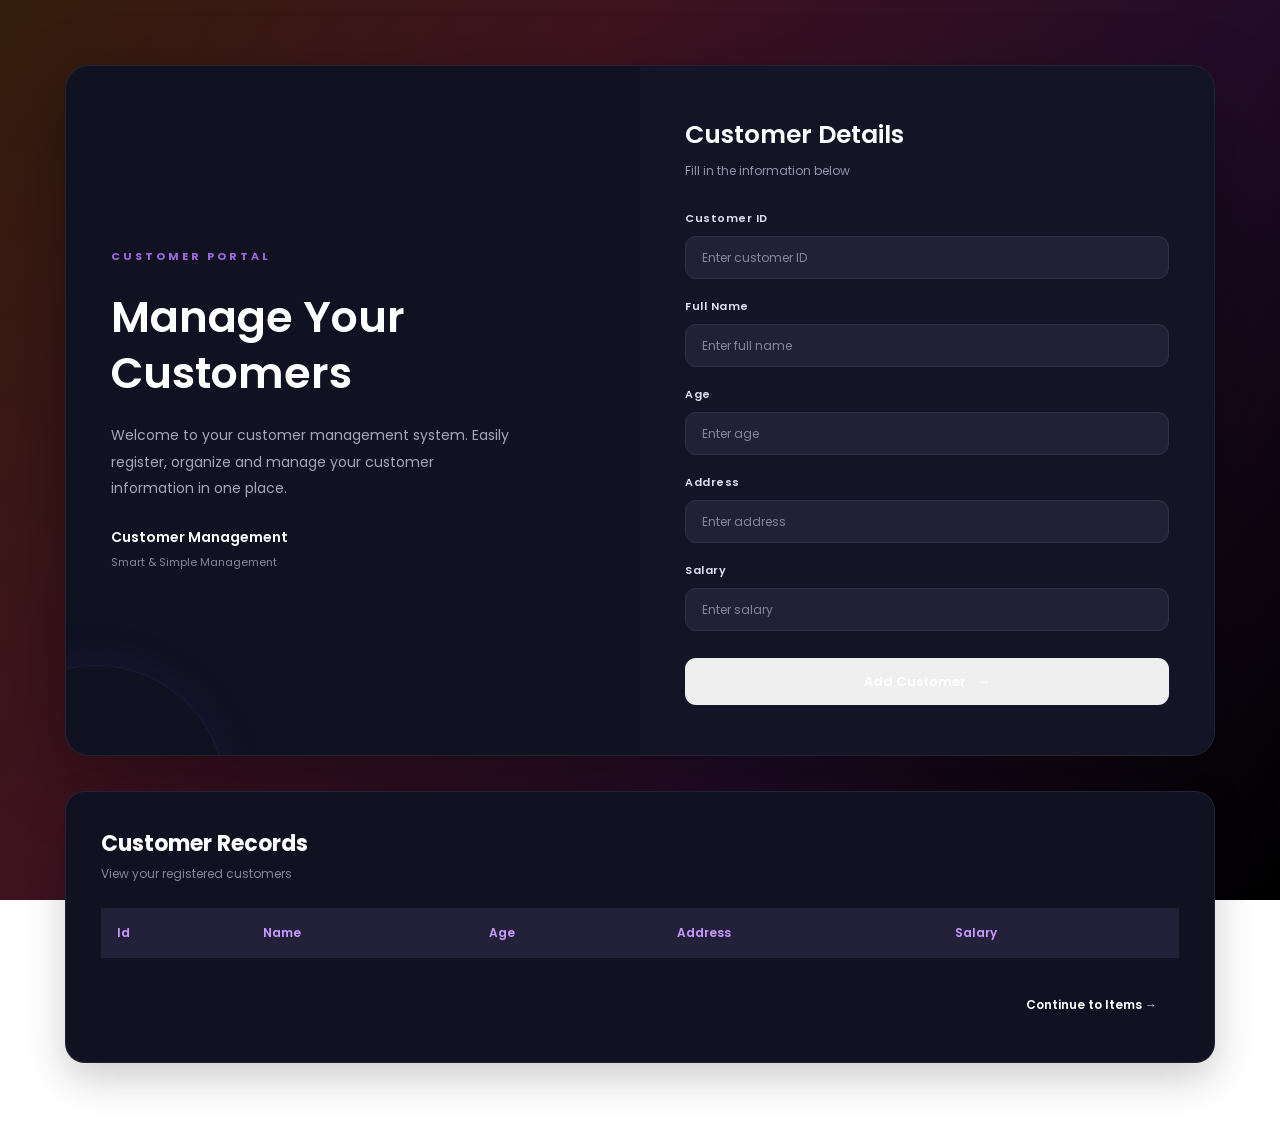
<file: index.html>
<!DOCTYPE html>
<html lang="en">

<head>
    <meta charset="UTF-8">
    <meta name="viewport" content="width=device-width, initial-scale=1.0">
    <title>Customer Management</title>
    <link rel="stylesheet" href="style.css">
</head>

<body>

    <div class="main-wrapper">

        <div class="management-card">

            <!-- LEFT SIDE -->
            <div class="intro-section">

                <span class="tag">CUSTOMER PORTAL</span>

                <h1>Manage Your Customers</h1>

                <p>
                    Welcome to your customer management system.
                    Easily register, organize and manage your
                    customer information in one place.
                </p>
<br>
                <div class="profile-info">
                    <div class="profile-icon">
                        <i></i>
                    </div>

                    <div>
                        <h4>Customer Management</h4>
                        <small>Smart & Simple Management</small>
                    </div>
                </div>

                <div class="decor-circle"></div>

            </div>

            <!-- RIGHT SIDE -->
            <div class="form-section">

                <div class="form-heading">
                    <h2>Customer Details</h2>
                    <p>Fill in the information below</p>
                </div>

                <div class="input-group">
                    <label for="txtId">Customer ID </label>
                    <input type="text" id="txtId"
                        placeholder="Enter customer ID">
                </div>

                <div class="input-group">
                    <label for="txtName">Full Name </label>
                    <input type="text" id="txtName"
                        placeholder="Enter full name">
                </div>

                <div class="input-group">
                    <label for="txtAge">Age </label>
                    <input type="number" id="txtAge"
                        placeholder="Enter age">
                </div>

                <div class="input-group">
                    <label for="txtAddres">Address </label>
                    <input type="text" id="txtAddres"
                        placeholder="Enter address">
                </div>

                <div class="input-group">
                    <label for="txtSalary">Salary </label>
                    <input type="number" id="txtSalary"
                        placeholder="Enter salary">
                </div>

                <button class="primary-btn" type="button"
                    onclick="if(document.getElementById('customerForm').reportValidity()) addCustomer()">
                    Add Customer <span>→</span>
                </button>

                <form id="customerForm" class="validation-form">
                </form>

            </div>

        </div>

        <!-- CUSTOMER TABLE -->
        <div class="data-card">

            <div class="table-heading">
                <div>
                    <h2>Customer Records</h2>
                    <p>View your registered customers</p>
                </div>

            </div>

            <div class="table-wrapper">

                <table id="tblcustomer">

                    <tr>
                        <th>Id</th>
                        <th>Name</th>
                        <th>Age</th>
                        <th>Address</th>
                        <th>Salary</th>
                    </tr>

                </table>

            </div>

            <a href="item.html" class="continue-btn">
                Continue to Items →
            </a>

        </div>

    </div>

    <script src="app.js"></script>

</body>
</html>
</file>
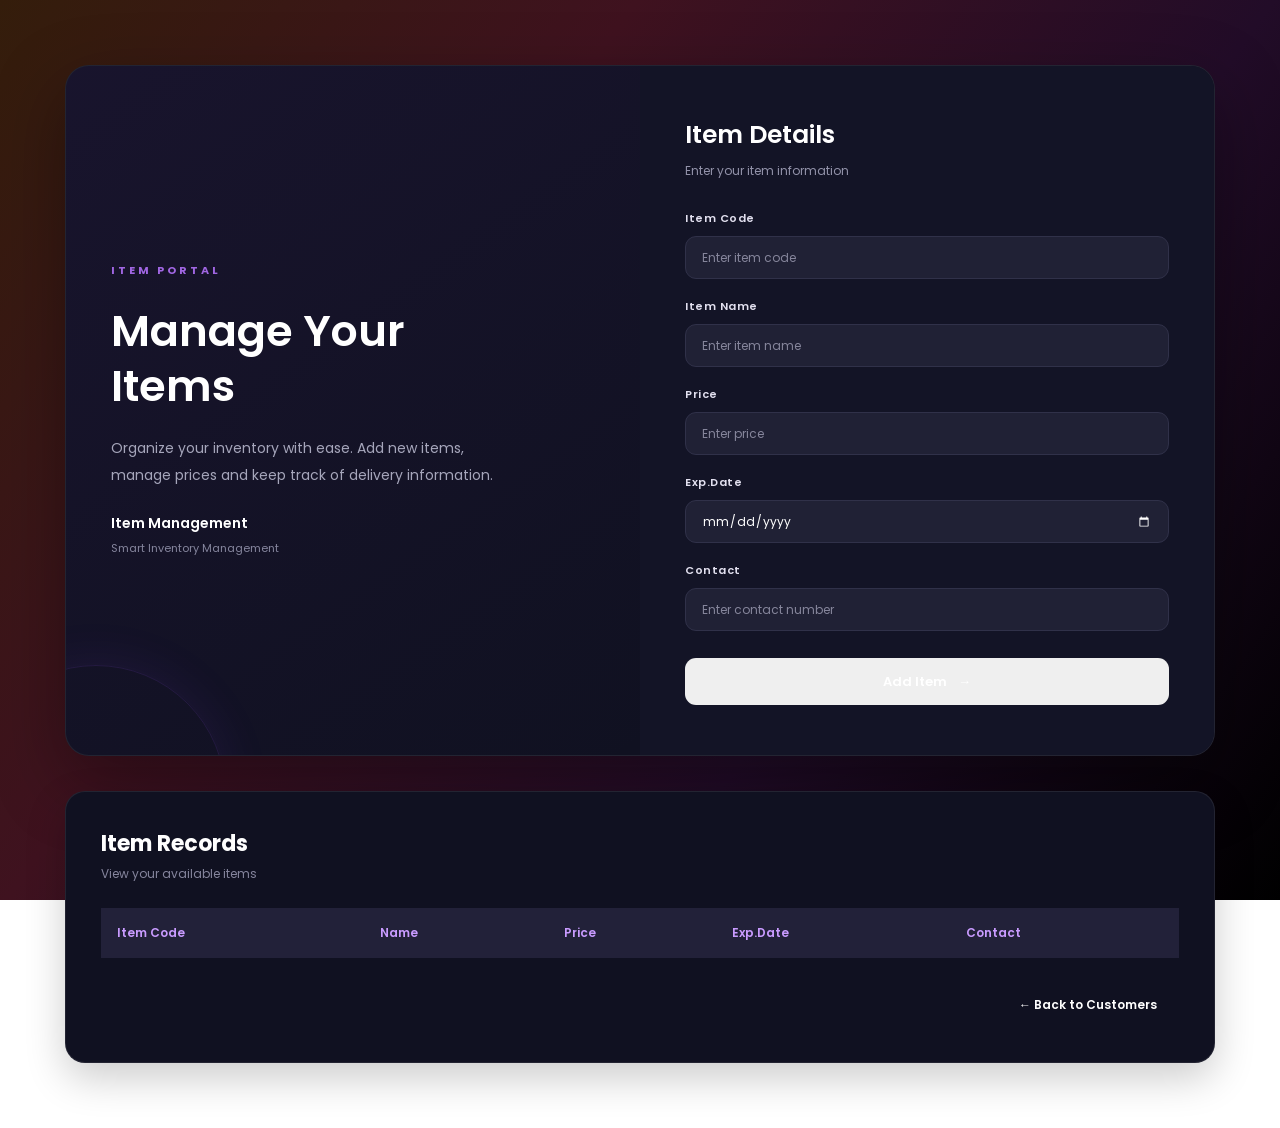
<file: item.html>
<!DOCTYPE html>
<html lang="en">

<head>
    <meta charset="UTF-8">
    <meta name="viewport" content="width=device-width, initial-scale=1.0">
    <title>Item Management</title>
    <link rel="stylesheet" href="style.css">
</head>

<body>

    <div class="main-wrapper">

        <div class="management-card">

            <!-- LEFT SIDE -->
            <div class="intro-section item-intro">

                <span class="tag">ITEM PORTAL</span>

                <h1>Manage Your Items</h1>

                <p>
                    Organize your inventory with ease.
                    Add new items, manage prices and keep
                    track of delivery information.
                </p>
<br>
                <div class="profile-info">
                    <div class="profile-icon">
                        <i></i>
                    </div>

                    <div>
                        <h4>Item Management</h4>
                        <small>Smart Inventory Management</small>
                    </div>
                </div>

                <div class="decor-circle"></div>

            </div>

            <!-- RIGHT SIDE -->
            <div class="form-section">

                <div class="form-heading">
                    <h2>Item Details</h2>
                    <p>Enter your item information</p>
                </div>

                <div class="input-group">
                    <label for="txtcode">Item Code </label>
                    <input type="text" id="txtcode"
                        placeholder="Enter item code">
                </div>

                <div class="input-group">
                    <label for="txtiName">Item Name </label>
                    <input type="text" id="txtiName"
                        placeholder="Enter item name">
                </div>

                <div class="input-group">
                    <label for="txtprice">Price </label>
                    <input type="number" id="txtprice"
                        placeholder="Enter price">
                </div>

                <div class="input-group">
                    <label for="txtdate">Exp.Date </label>
                    <input type="date" id="txtdate">
                </div>

                <div class="input-group">
                    <label for="txtContact">Contact </label>
                    <input type="text" id="txtContact"
                        placeholder="Enter contact number">
                </div>

                <button class="primary-btn" type="button"
                    onclick="if(document.getElementById('itemForm').reportValidity()) addItem()">
                    Add Item <span>→</span>
                </button>

                <form id="itemForm" class="validation-form">
                </form>

            </div>

        </div>

        <!-- ITEM TABLE -->
        <div class="data-card">

            <div class="table-heading">
                <div>
                    <h2>Item Records</h2>
                    <p>View your available items</p>
                </div>

            </div>

            <div class="table-wrapper">

                <table id="tblItem">

                    <tr>
                        <th>Item Code</th>
                        <th>Name</th>
                        <th>Price</th>
                        <th>Exp.Date</th>
                        <th>Contact</th>
                    </tr>

                </table>

            </div>

            <a href="index.html" class="continue-btn">
                ← Back to Customers
            </a>

        </div>

    </div>

    <script src="app.js"></script>

</body>
</html>
</file>
<file: style.css>
@import url('https://fonts.googleapis.com/css2?family=Poppins:wght@400;500;600;700;800&display=swap');

* {
    margin: 0;
    padding: 0;
    box-sizing: border-box;
}

body {
    font-family: 'Poppins', sans-serif;
    background: linear-gradient(
        125deg,
        #341d0b,
        #3f121f,
        #220c28,
        #000000
    );
    background-attachment: fixed;
    color: white;
    min-height: 100vh;
}

/* Main Wrapper */

.main-wrapper {
    width: 100%;
    max-width: 1200px;
    margin: auto;
    padding: 65px 25px;
}

/* Main Management Card */

.management-card {
    display: grid;
    grid-template-columns: 1fr 1fr;
    background: #101121;
    border-radius: 24px;
    overflow: hidden;
    min-height: 570px;
    box-shadow: 0 25px 70px rgba(0, 0, 0, 0.35);
    border: 1px solid rgba(255, 255, 255, 0.08);
}

/* Left Section */

.intro-section {
    position: relative;
    padding: 75px 45px;
    display: flex;
    flex-direction: column;
    justify-content: center;
    overflow: hidden;
}

.tag {
    color: #a066e2;
    font-size: 11px;
    font-weight: 700;
    letter-spacing: 3px;
    margin-bottom: 25px;
}

.intro-section h1 {
    font-size: 43px;
    line-height: 1.3;
    font-weight: 600;
    max-width: 400px;
    margin-bottom: 20px;
}

.intro-section > p {
    color: #a6a6bb;
    font-size: 14px;
    line-height: 1.9;
    max-width: 400px;
}



.profile-info h4 {
    font-size: 14px;
    font-weight: 600;
}

.profile-info small {
    color: #85859d;
    font-size: 11px;
}

.decor-circle {
    position: absolute;
    width: 260px;
    height: 260px;
    border: 1px solid rgba(159, 87, 255, 0.12);
    border-radius: 50%;
    bottom: -170px;
    left: -100px;
    box-shadow: 0 0 50px rgba(142, 70, 255, 0.1);
}

.item-intro {
    background: linear-gradient(
        145deg,
        rgba(85, 42, 130, 0.12),
        transparent
    );
}

/* Right Form Section */

.form-section {
    padding: 50px 45px;
    background: #131426;
}

.form-heading {
    margin-bottom: 30px;
}

.form-heading h2 {
    font-size: 25px;
    font-weight: 600;
    margin-bottom: 8px;
}

.form-heading p {
    font-size: 12px;
    color: #9292a9;
}

/* Input Groups */

.input-group {
    margin-bottom: 19px;
}

.input-group label {
    display: block;
    color: #e2e0ef;
    font-size: 11px;
    font-weight: 600;
    margin-bottom: 9px;
    letter-spacing: 0.5px;
}

.input-group input {
    width: 100%;
    height: 43px;
    padding: 0 16px;

    background: #202135;
    border: 1px solid #303149;
    border-radius: 11px;

    outline: none;
    color: white;
    font-family: inherit;
    font-size: 12px;

    transition: 0.3s;
}

.input-group input::placeholder {
    color: #85859b;
}

.input-group input:focus {
    border-color: #923cff;
    box-shadow: 0 0 12px rgba(146, 60, 255, 0.18);
}

.input-group input[type="date"] {
    color-scheme: dark;
}

/* Primary Button */

.primary-btn {
    width: 100%;
    height: 47px;
    border: none;
    border-radius: 11px;

    background: linear-gradient(90deg, #7529ed);
    color: white;

    font-family: inherit;
    font-size: 13px;
    font-weight: 600;

    cursor: pointer;
    transition: 0.3s;
    margin-top: 8px;
}

.primary-btn span {
    margin-left: 8px;
}

.primary-btn:hover {
    transform: translateY(-3px);
    box-shadow: 0 8px 25px rgba(146, 60, 255, 0.35);
}

/* Data Card */

.data-card {
    margin-top: 35px;
    padding: 35px;
    background: #101121;
    border-radius: 20px;
    border: 1px solid rgba(255, 255, 255, 0.08);
    box-shadow: 0 15px 40px rgba(0, 0, 0, 0.2);
}

.table-heading {
    display: flex;
    justify-content: space-between;
    align-items: center;
    margin-bottom: 25px;
    gap: 15px;
}

.table-heading h2 {
    font-size: 22px;
}

.table-heading p {
    color: #85859d;
    font-size: 12px;
    margin-top: 5px;
}

.record-label {
    padding: 8px 15px;
    background: #29203d;
    color: #c58aff;
    border-radius: 20px;
    font-size: 10px;
    letter-spacing: 1px;
}

/* Table */

.table-wrapper {
    width: 100%;
    overflow-x: auto;
}

table {
    width: 100%;
    border-collapse: collapse;
    white-space: nowrap;
}

th {
    background: #222139;
    color: #c99bff;
    padding: 16px;
    text-align: left;
    font-size: 12px;
    font-weight: 600;
}

td {
    padding: 15px 16px;
    border-bottom: 1px solid #29293c;
    color: #d5d4e3;
    font-size: 12px;
}

tr:hover td {
    background: #1c1c32;
}

/* Continue Button */

.continue-btn {
    display: block;
    width: fit-content;
    margin-top: 25px;
    margin-left: auto;

    padding: 13px 22px;
    background: linear-gradient(90deg, #a43af5);

    border-radius: 9px;
    text-decoration: none;
    color: white;
    font-size: 12px;
    font-weight: 600;

    transition: 0.3s;
}

.continue-btn:hover {
    transform: translateY(-3px);
    box-shadow: 0 5px 20px rgba(146, 60, 255, 0.3);
}

/* Responsive */

@media (max-width: 850px) {

    .management-card {
        grid-template-columns: 1fr;
    }

    .intro-section {
        padding: 45px 30px;
    }

    .intro-section h1 {
        font-size: 34px;
    }

    .form-section {
        padding: 40px 30px;
    }

}

@media (max-width: 500px) {

    .main-wrapper {
        padding: 25px 12px;
    }

    .intro-section,
    .form-section,
    .data-card {
        padding: 25px 20px;
    }

    .intro-section h1 {
        font-size: 29px;
    }

    .table-heading h2 {
        font-size: 18px;
    }

}
</file>
